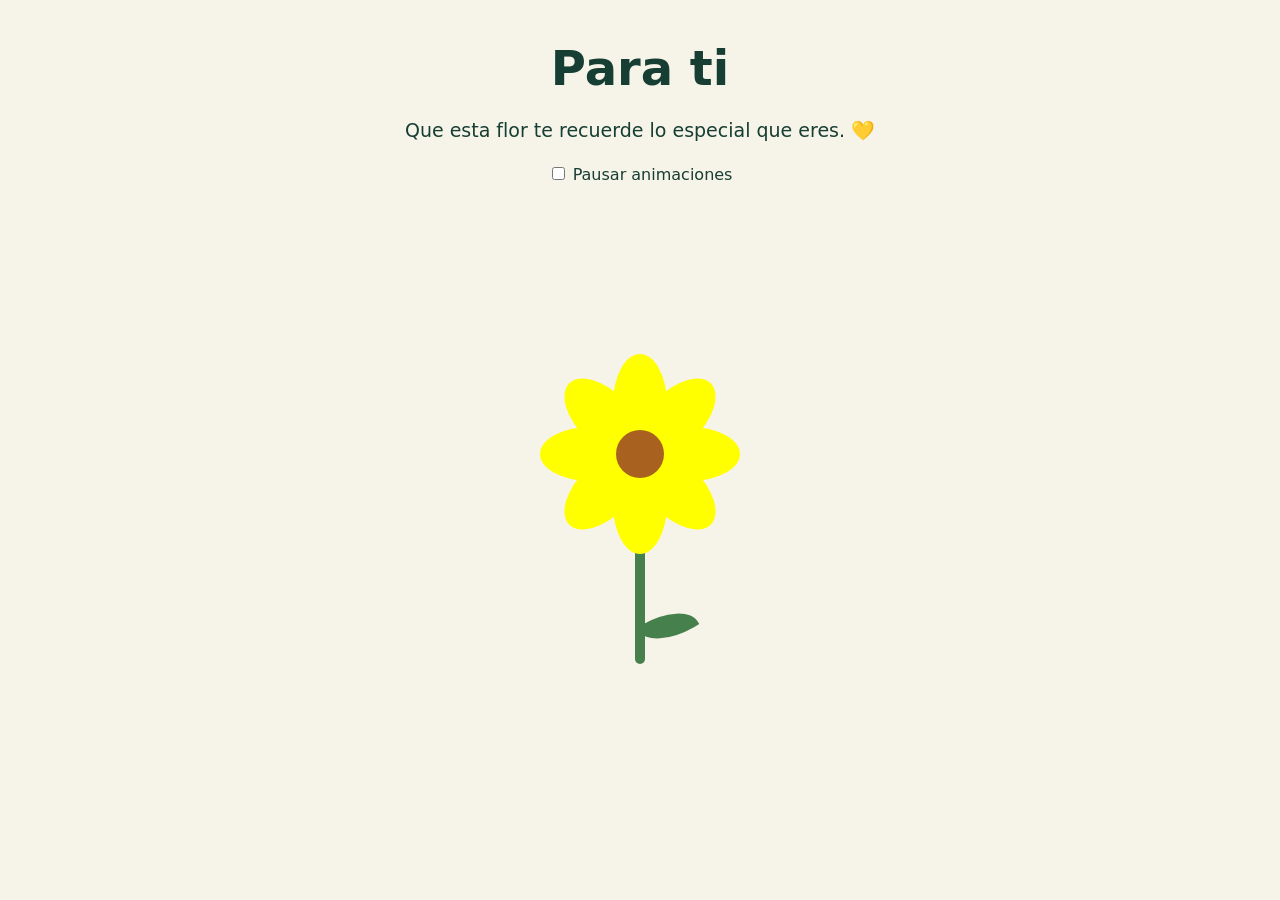
<file: mi flor personalizada/index.html>
<!doctype html>
<html lang="es">
<head>
  <meta charset="utf-8">
  <meta name="viewport" content="width=device-width, initial-scale=1">
  <title>Una flor para ti</title>
  <!-- link conecta este HTML con el archivo que contiene los estilos. -->
  <link rel="stylesheet" href="flor.css">
</head>
<body>
  <header class="dedicatoria"><h1>Para ti</h1><p>Que esta flor te recuerde lo especial que eres. 💛</p></header>
  <label class="control"><input type="checkbox" id="pausa"> Pausar animaciones</label>
  <div class="escena" role="img" aria-label="Flor amarilla que se abre, con corazones flotantes">
    <div class="hearts" aria-hidden="true"><span class="heart h1">♥</span><span class="heart h2">♥</span><span class="heart h3">♥</span><span class="heart h4">♥</span><span class="heart h5">♥</span><span class="heart h6">♥</span><span class="heart h7">♥</span><span class="heart h8">♥</span><span class="heart h9">♥</span><span class="heart h10">♥</span><span class="heart h11">♥</span><span class="heart h12">♥</span></div>
    <div class="stem"></div><div class="leaf"></div>
    <!-- corona agrupa los pétalos y el centro. Animaremos todo este grupo. -->
    <div class="corona"><i class="petalo p1"></i><i class="petalo p2"></i><i class="petalo p3"></i><i class="petalo p4"></i><i class="petalo p5"></i><i class="petalo p6"></i><i class="petalo p7"></i><i class="petalo p8"></i><div class="centro"></div></div>
  </div>
</body>
</html>
</file>
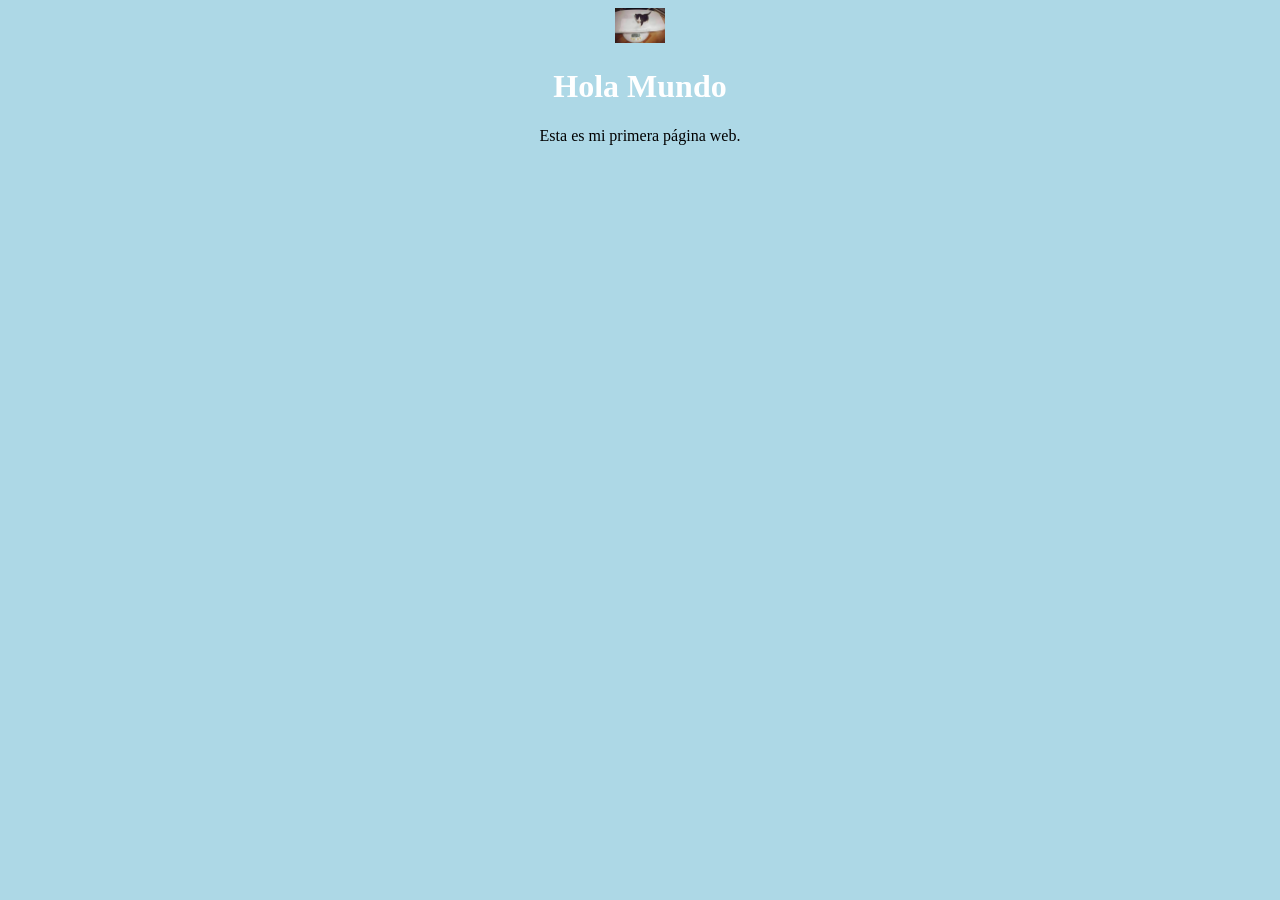
<file: Trabajo 2/index.html>
<!DOCTYPE html>
<html>
<head>
    <title>Hola Mundo</title>
    <link rel="stylesheet" href="style.css">
</head>
<body>
    <img src="icono.jpg" width="50">
    <h1>Hola Mundo</h1>
    <p>Esta es mi primera página web.</p>
</body>
</html>
</file>
<file: mi flor personalizada/flor.css>
/* 1. Cada regla tiene un selector y, entre llaves, instrucciones.
   body selecciona el cuerpo de la página. Una propiedad y su valor
   se separan con : y cada instrucción termina con ; */
body { margin:0; padding:24px; background:#f6f3e9; color:#173e32; font-family:system-ui,sans-serif; text-align:center; }
a { color:#255c43; } .control { display:block; margin:18px; }
/* relative hace de la escena una referencia para colocar piezas.
   vh representa una fracción de la altura de la ventana. */
.escena { position:relative; height:70vh; min-height:400px; overflow:hidden; }
/* 2. El punto selecciona una clase. absolute permite colocar una pieza
   con left (distancia desde la izquierda) y top (desde arriba).
   El grupo mide 0 porque usamos su esquina como punto central. */
.corona { position:absolute; left:50%; top:40%; width:0; height:0; }
/* 3. Dibujamos una caja, la pintamos y redondeamos sus esquinas.
   px son píxeles. % es un porcentaje. yellow significa amarillo. */
.petalo { position:absolute; width:54px; height:100px; background:yellow;
  border-radius:50%; left:-27px; top:-100px;
  /* El giro se realiza alrededor del centro de la base del pétalo. */
  transform-origin:50% 100%; }
/* 4. rotate gira una pieza; deg son grados. */
.p1 { transform:rotate(0deg); }
.p2 { transform:rotate(45deg); }
.p3 { transform:rotate(90deg); }
.p4 { transform:rotate(135deg); }
.p5 { transform:rotate(180deg); }
.p6 { transform:rotate(225deg); }
.p7 { transform:rotate(270deg); }
.p8 { transform:rotate(315deg); }
/* 5. Un círculo: ancho y alto iguales, con bordes al 50%.
   #a96120 es una forma de escribir el color marrón. */
.centro { position:absolute; width:48px; height:48px; left:-24px; top:-24px;
  background:#a96120; border-radius:50%; }
/* calc permite hacer una cuenta: mitad de la escena menos 5 píxeles. */
.stem { position:absolute; left:calc(50% - 5px); top:40%; width:10px;
  height:210px; background:#46804c; border-radius:10px; }
.leaf { position:absolute; left:50%; top:65%; width:56px; height:28px;
  background:#46804c; border-radius:0 90% 0 90%; transform:rotate(-30deg); }
/* 6. @keyframes guarda una receta de animación llamada florecer.
   from = inicio; to = final. scale cambia el tamaño de todo el grupo. */
@keyframes florecer {
  from { transform:scale(0.05); }
  to { transform:scale(1); }
}
/* 7. Usamos el mismo nombre de la receta. s significa segundos.
   both aplica los estados de inicio y final fuera del tiempo activo. */
.corona { animation-name:florecer; animation-duration:2s; animation-fill-mode:both; }
/* 8. Cada corazón es un símbolo de texto dentro de un span del HTML. */
.hearts { position:absolute; inset:0; pointer-events:none; }
.heart { position:absolute; color:#bd4670; font-size:24px;
  animation-name:flotar; animation-duration:4s;
  animation-iteration-count:infinite; animation-fill-mode:both; }
/* opacity controla cuánto se ve. 0 = invisible; 1 = totalmente visible.
   translateY desplaza en vertical. Un valor negativo mueve hacia arriba.
   Los porcentajes señalan momentos del tiempo total de la animación. */
@keyframes flotar {
  0% { opacity:0; transform:translateY(15px) scale(.5); }
  25% { opacity:.85; }
  100% { opacity:0; transform:translateY(-75px) scale(1.2); }
}
/* Posiciones y retrasos diferentes SIMULAN azar: se repiten en cada ciclo. */
.h1 { left:29%; top:42%; animation-delay:0.43s; }
.h2 { left:58%; top:59%; animation-delay:0.86s; }
.h3 { left:87%; top:76%; animation-delay:1.29s; }
.h4 { left:22%; top:28%; animation-delay:1.72s; }
.h5 { left:51%; top:45%; animation-delay:2.15s; }
.h6 { left:80%; top:62%; animation-delay:2.58s; }
.h7 { left:15%; top:79%; animation-delay:0.0s; }
.h8 { left:44%; top:31%; animation-delay:0.43s; }
.h9 { left:73%; top:48%; animation-delay:0.86s; }
.h10 { left:8%; top:65%; animation-delay:1.29s; }
.h11 { left:37%; top:82%; animation-delay:1.72s; }
.h12 { left:66%; top:34%; animation-delay:2.15s; }
/* :has busca una condición dentro de un elemento.
   :checked significa que la casilla está marcada. La coma agrupa selectores. */
body:has(#pausa:checked) .corona, body:has(#pausa:checked) .heart { animation-play-state:paused; }
/* @media aplica estas instrucciones si el dispositivo pide menos movimiento. */
@media (prefers-reduced-motion:reduce) {
  .corona { animation:none; transform:scale(1); }
  .heart { animation:none; opacity:.65; }
}

/* La dedicatoria aparece suavemente al abrir el regalo. */
.dedicatoria {max-width:680px;margin:0 auto;overflow-wrap:anywhere;animation:dedicar 1.5s both;}
.dedicatoria h1 {font-size:clamp(28px,6vw,48px);margin:16px 0;}
.dedicatoria p {white-space:pre-wrap;font-size:19px;line-height:1.6;}
@keyframes dedicar {from {opacity:0;transform:translateY(12px);} to {opacity:1;transform:translateY(0);}}
@media(prefers-reduced-motion:reduce) {.dedicatoria {animation:none;}}
</file>
<file: Trabajo 2/style.css>
body {background-color: lightblue; text-align: center;}

h1 {color: white;}

p {color: black;}
</file>
